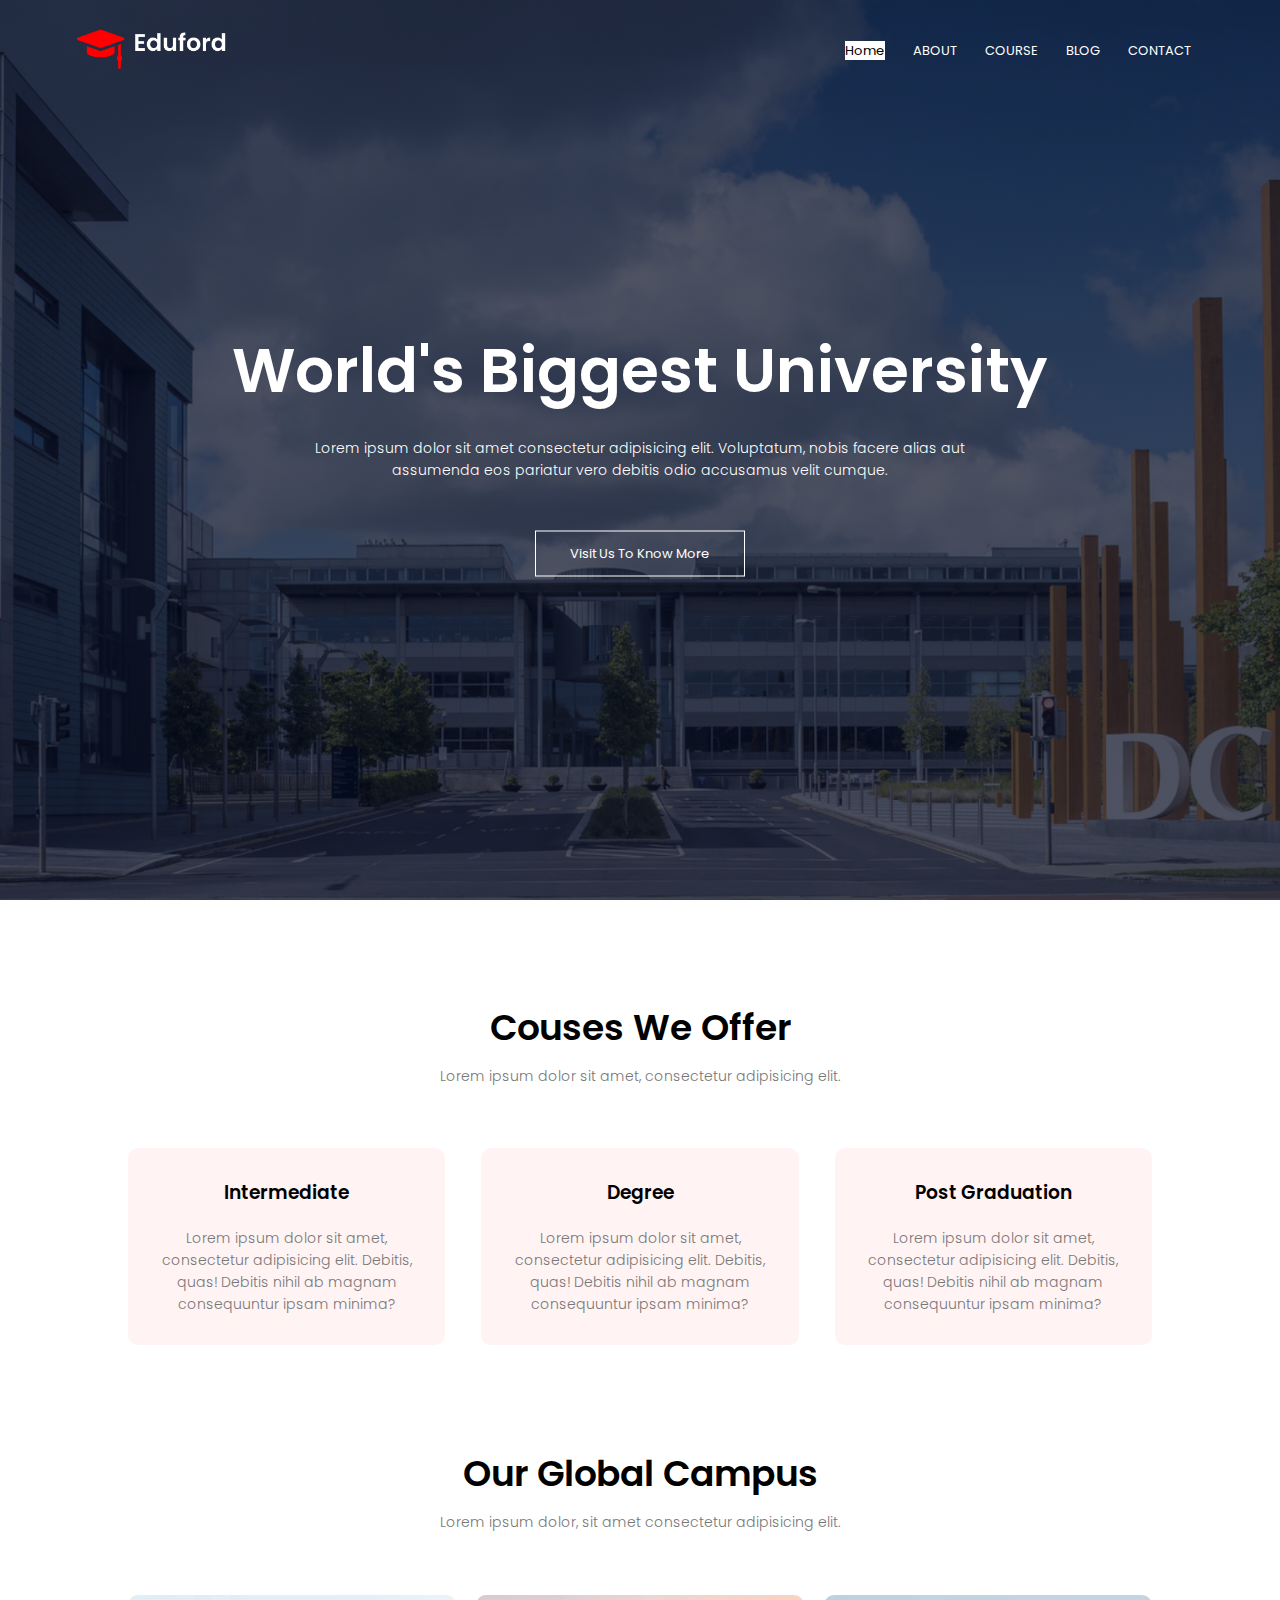
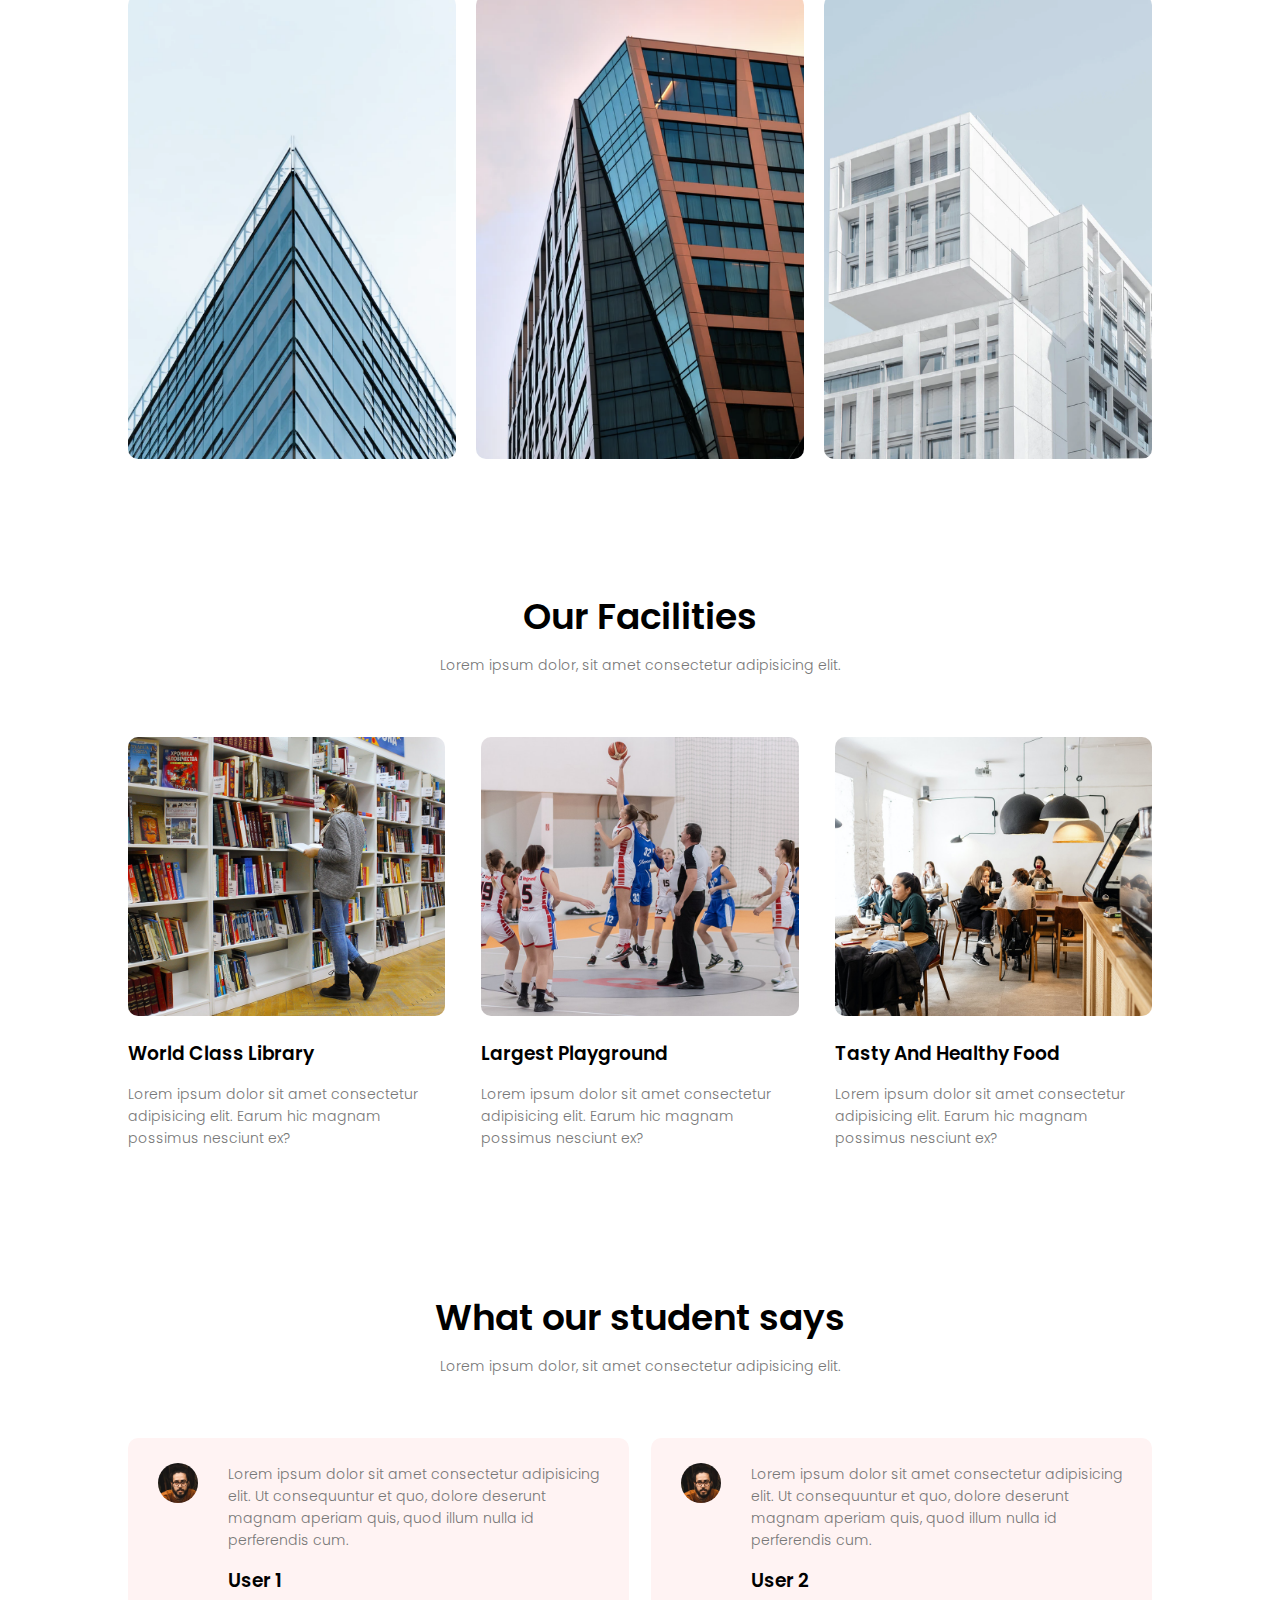
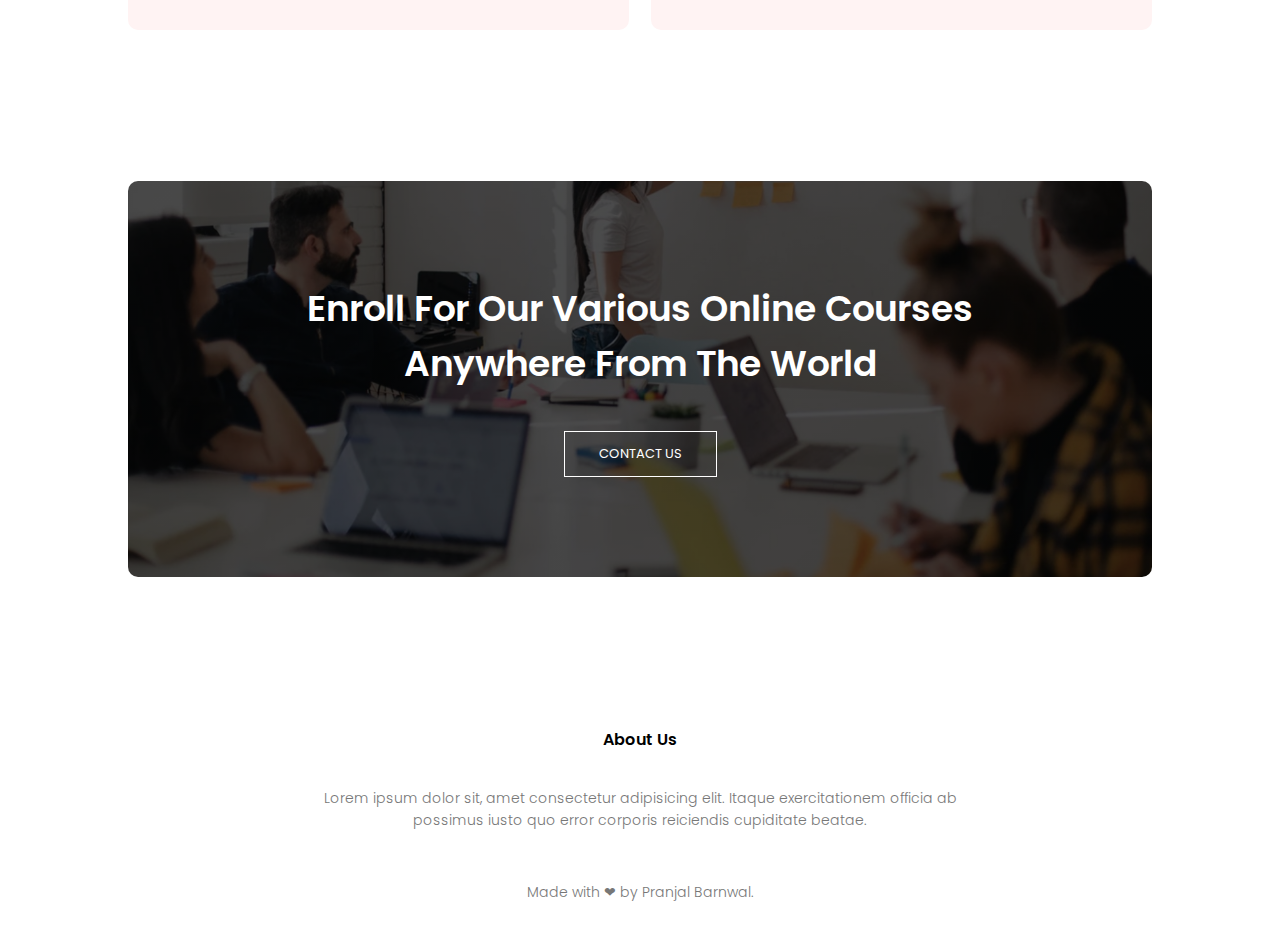
<file: index.html>
<!DOCTYPE html>
<html lang="en">
<head>
    <meta charset="UTF-8">
    <meta http-equiv="X-UA-Compatible" content="IE=edge">
    <meta name="viewport" content="width=device-width, initial-scale=1.0">
    <title>University Website Design</title>
    <link rel="stylesheet" href="HomePage.css">
    <link rel="preconnect" href="https://fonts.googleapis.com">
<link rel="preconnect" href="https://fonts.gstatic.com" crossorigin>
<link href="https://fonts.googleapis.com/css2?family=Poppins:wght@100;200;300;400;600;800&display=swap" rel="stylesheet">
<link rel="stylesheet" href="https://pro.fontawesome.com/releases/v5.10.0/css/all.css" integrity="sha384-AYmEC3Yw5cVb3ZcuHtOA93w35dYTsvhLPVnYs9eStHfGJvOvKxVfELGroGkvsg+p" crossorigin="anonymous"/>
</head>
<body>
    <section class="header">
        <nav>
            <a href="FullWebsiteResponsiveUniv1.html"><img src="logo.png" alt=""></a>
            <div class="nav-links" id="navLinks">
                <i class="fa fa-times" onclick="hideMenu()"></i>
                <ul>
                    <li><a href="index.html" style="background: white; color: black;">Home</a></li>
                    <li><a href="About.html">ABOUT</a></li>
                    <li><a href="Course.html">COURSE</a></li>
                    <li><a href="Blog.html">BLOG</a></li>
                    <li><a href="Contact.html">CONTACT</a></li>
                </ul>
            </div>
            <i class="fa fa-bars" onclick="showMenu()"></i>
        </nav>
        <div class="text-box">
            <h1>World's Biggest University</h1>
            <p>Lorem ipsum dolor sit amet consectetur adipisicing elit. Voluptatum, nobis facere alias aut <br> assumenda eos pariatur vero debitis odio accusamus velit cumque.</p>
            <a href="" class="hero-btn">Visit Us To Know More</a>
        </div>
    </section>

    <!-- Course -->

    <section class="course">
        <h1>Couses We Offer</h1>
        <p>Lorem ipsum dolor sit amet, consectetur adipisicing elit.</p>
        <div class="row">
            <div class="course-col">
                <h3>Intermediate</h3>
                <p>Lorem ipsum dolor sit amet, consectetur adipisicing elit. Debitis, quas! Debitis nihil ab magnam consequuntur ipsam minima?</p>
            </div>
            <div class="course-col">
                <h3>Degree</h3>
                <p>Lorem ipsum dolor sit amet, consectetur adipisicing elit. Debitis, quas! Debitis nihil ab magnam consequuntur ipsam minima?</p>
            </div>
            <div class="course-col">
                <h3>Post Graduation</h3>
                <p>Lorem ipsum dolor sit amet, consectetur adipisicing elit. Debitis, quas! Debitis nihil ab magnam consequuntur ipsam minima?</p>
            </div>
        </div>
    </section>

    <!-- ------- Campus ------- -->

    <section class="campus">
        <h1>Our Global Campus</h1>
        <p>Lorem ipsum dolor, sit amet consectetur adipisicing elit.</p>

        <div class="row">
            <div class="campus-col">
                <img src="meerut.png" >
                <div class="layer">
                    <h3>MEERUT</h3>
                </div>
            </div>
            <div class="campus-col">
                <img src="lucknow.png" >
                <div class="layer">
                    <h3>LUCKNOW</h3>
                </div>
            </div>
            <div class="campus-col">
                <img src="prayagraj.png" >
                <div class="layer">
                    <h3>PRAYAGRAJ</h3>
                </div>
            </div>
        </div>
    </section>



<!-- ---------- Facilities ----------- -->

<section class="facilities">
    <h1>Our Facilities</h1>
    <p>Lorem ipsum dolor, sit amet consectetur adipisicing elit.</p>

    <div class="row">
        <div class="facilities-col">
            <img src="library.png" >
            <h3>World Class Library</h3>
            <p>Lorem ipsum dolor sit amet consectetur adipisicing elit. Earum hic magnam possimus nesciunt ex?</p>
        </div>
        <div class="facilities-col">
            <img src="basketball.png" >
            <h3>Largest Playground</h3>
            <p>Lorem ipsum dolor sit amet consectetur adipisicing elit. Earum hic magnam possimus nesciunt ex?</p>
        </div>
        <div class="facilities-col">
            <img src="cafeteria.png" >
            <h3>Tasty And Healthy Food</h3>
            <p>Lorem ipsum dolor sit amet consectetur adipisicing elit. Earum hic magnam possimus nesciunt ex?</p>
        </div>
    </div>

</section>

<!-- --------- Testimonials ---------- -->

<section class="testimonials">
    <h1>What our student says</h1>
    <p>Lorem ipsum dolor, sit amet consectetur adipisicing elit.</p>

    <div class="row">
        <div class="testimonial-col">
            <img src="user 1.jpg">
            <div>
                <p>Lorem ipsum dolor sit amet consectetur adipisicing elit. Ut consequuntur et quo, dolore deserunt magnam aperiam quis, quod illum nulla id perferendis cum.</p>
                <h3>User 1</h3>
                <i class="fa fa-star"></i>
                <i class="fa fa-star"></i>
                <i class="fa fa-star"></i>
                <i class="fa fa-star"></i>
                <i class="fa fa-star"></i>
            </div>
        </div>
        <div class="testimonial-col">
            <img src="user2.jpg">
            <div>
                <p>Lorem ipsum dolor sit amet consectetur adipisicing elit. Ut consequuntur et quo, dolore deserunt magnam aperiam quis, quod illum nulla id perferendis cum.</p>
                <h3>User 2</h3>
                <i class="fa fa-star"></i>
                <i class="fa fa-star"></i>
                <i class="fa fa-star"></i>
                <i class="fa fa-star"></i>
                <i class="fa fa-star-half-o"></i>
            </div>
        </div>
    </div>
</section>

<!-- ------- Call To Action ------ -->

<section class="cta">
    <h1>Enroll For Our Various Online Courses <br> Anywhere From The World</h1>
    <a href="" class="hero-btn">CONTACT US</a>
</section>


<!-- ----------- Footer ---------- -->

<section class="footer">
    <h4>About Us</h4>
    <p>Lorem ipsum dolor sit, amet consectetur adipisicing elit. Itaque exercitationem officia ab <br> possimus iusto quo error corporis reiciendis cupiditate beatae.</p>
    <div class="icons">
        <a href="#"><ion-icon name="logo-facebook"></ion-icon></a>
        <a href="#"><ion-icon name="logo-instagram"></ion-icon></a>
        <a href="#"><ion-icon name="logo-google"></ion-icon></a>
        <a href="#"><ion-icon name="logo-twitter"></ion-icon></a>
        <a href="#"><ion-icon name="logo-skype"></ion-icon></a>
    </div>
    <p>Made with &#10084; by Pranjal Barnwal.</p>
</section>


    <!-- JavaScript for Toggle Menu -->
    <script>

        var navLinks = document.getElementById("navLinks");

        function showMenu(){
            navLinks.style.right = "0";
        }
        function hideMenu(){
            navLinks.style.right = "-200px  ";
        }

    </script>

    <!-- <script src="https://unpkg.com/ionicons@5.4.0/dist/ionicons.js"></script> -->

</body>
</html>
</file>
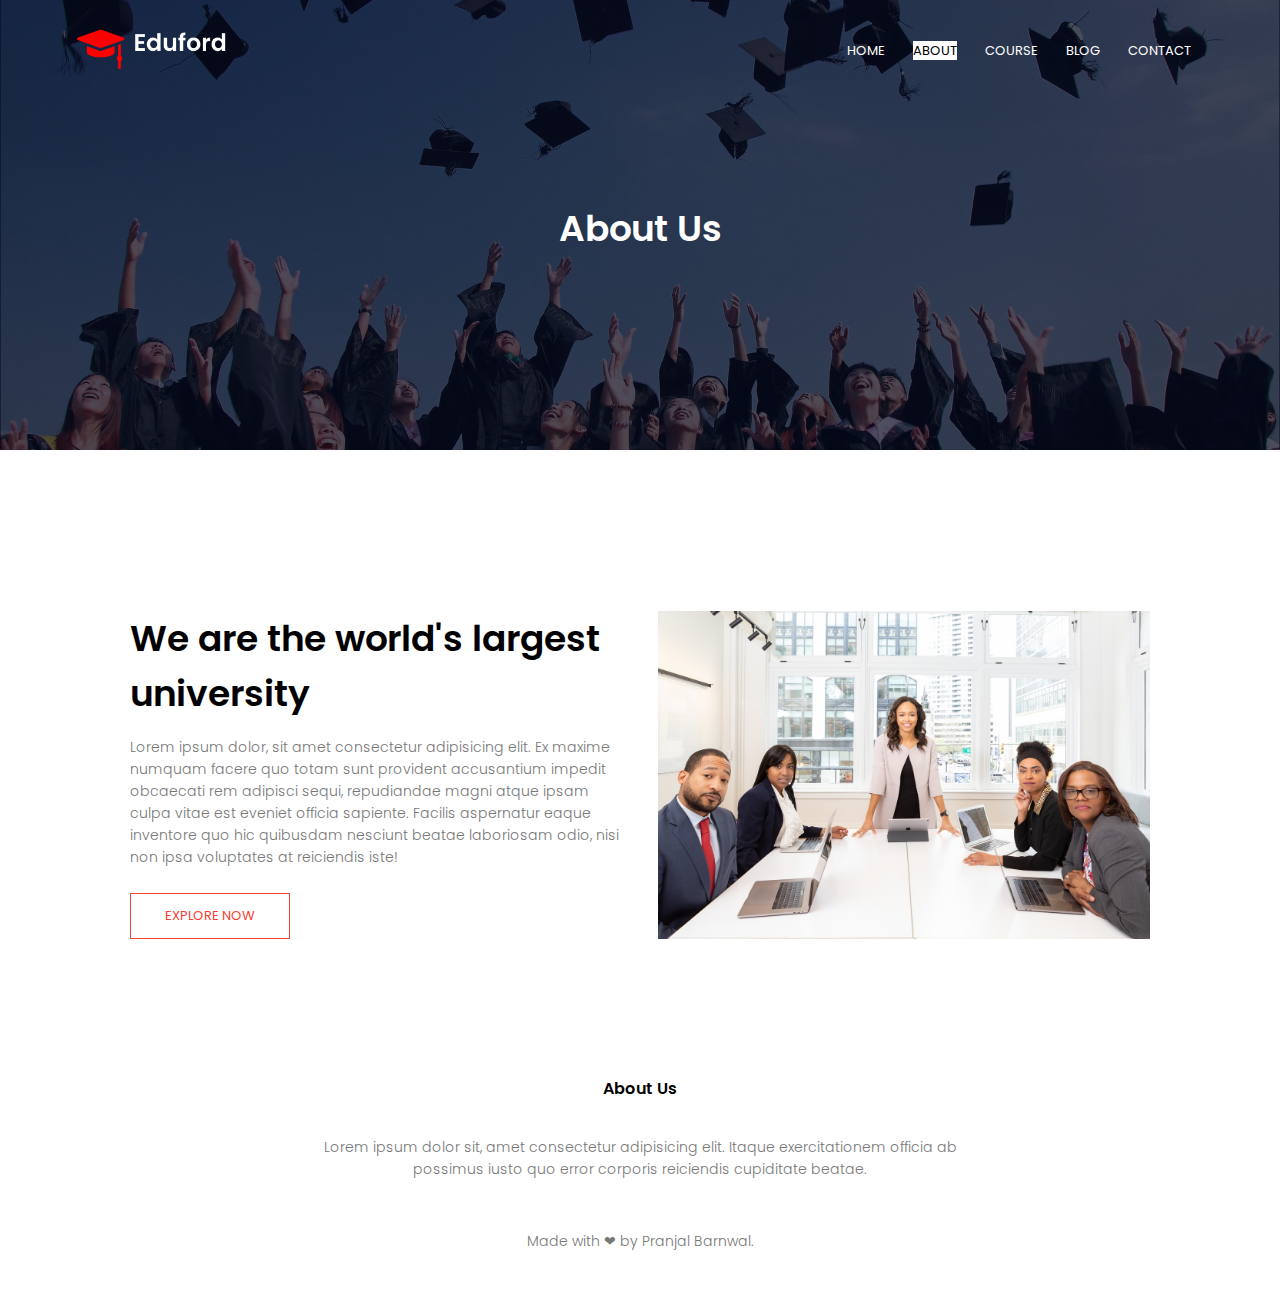
<file: About.html>
<!DOCTYPE html>
<html lang="en">
<head>
    <meta charset="UTF-8">
    <meta http-equiv="X-UA-Compatible" content="IE=edge">
    <meta name="viewport" content="width=device-width, initial-scale=1.0">
    <title>About</title>
    <link rel="stylesheet" href="HomePage.css">
    <link rel="preconnect" href="https://fonts.googleapis.com">
<link rel="preconnect" href="https://fonts.gstatic.com" crossorigin>
<link href="https://fonts.googleapis.com/css2?family=Poppins:wght@100;200;300;400;600;800&display=swap" rel="stylesheet">
<link rel="stylesheet" href="https://pro.fontawesome.com/releases/v5.10.0/css/all.css" integrity="sha384-AYmEC3Yw5cVb3ZcuHtOA93w35dYTsvhLPVnYs9eStHfGJvOvKxVfELGroGkvsg+p" crossorigin="anonymous"/>
</head>
<body>
    <section class="sub-header">
        <nav>
            <a href="About.html"><img src="logo.png" alt=""></a>
            <div class="nav-links" id="navLinks">
                <i class="fa fa-times" onclick="hideMenu()"></i>
                <ul>
                    <li><a href="index.html">HOME</a></li>
                    <li><a href="About.html" style="background: white; color: black;">ABOUT</a></li>
                    <li><a href="Course.html">COURSE</a></li>
                    <li><a href="Blog.html">BLOG</a></li>
                    <li><a href="Contact.html">CONTACT</a></li>
                </ul>
            </div>
            <i class="fa fa-bars" onclick="showMenu()"></i>
        </nav>
        
        <h1>About Us</h1>

    </section>

    <!-- --------- about us content -------- -->

    <section class="about-us">

        <div class="row">

            <div class="about-col">                
                <h1>We are the world's largest university</h1>
                <p>Lorem ipsum dolor, sit amet consectetur adipisicing elit. Ex maxime numquam facere quo totam sunt provident accusantium impedit obcaecati rem adipisci sequi, repudiandae magni atque ipsam culpa vitae est eveniet officia sapiente. Facilis aspernatur eaque inventore quo hic quibusdam nesciunt beatae laboriosam odio, nisi non ipsa voluptates at reiciendis iste!</p>
                <a href="" class="hero-btn red-btn">EXPLORE NOW</a>
            </div>
            <div class="about-col">                
                <img src="about.jpg">
            </div>

        </div>

    </section>

<!-- ----------- Footer ---------- -->

<section class="footer">
    <h4>About Us</h4>
    <p>Lorem ipsum dolor sit, amet consectetur adipisicing elit. Itaque exercitationem officia ab <br> possimus iusto quo error corporis reiciendis cupiditate beatae.</p>
    <div class="icons">
        <a href="#"><ion-icon name="logo-facebook"></ion-icon></a>
        <a href="#"><ion-icon name="logo-instagram"></ion-icon></a>
        <a href="#"><ion-icon name="logo-google"></ion-icon></a>
        <a href="#"><ion-icon name="logo-twitter"></ion-icon></a>
        <a href="#"><ion-icon name="logo-skype"></ion-icon></a>
    </div>
    <p>Made with &#10084; by Pranjal Barnwal.</p>
</section>


    <!-- JavaScript for Toggle Menu -->
    <script >

        var navLinks = document.getElementById("navLinks");

        function showMenu(){
            navLinks.style.right = "0";
        }
        function hideMenu(){
            navLinks.style.right = "-200px  ";
        }

    </script>

<!-- <script src="https://unpkg.com/ionicons@5.4.0/dist/ionicons.js"></script> -->

</body>
</html>
</file>
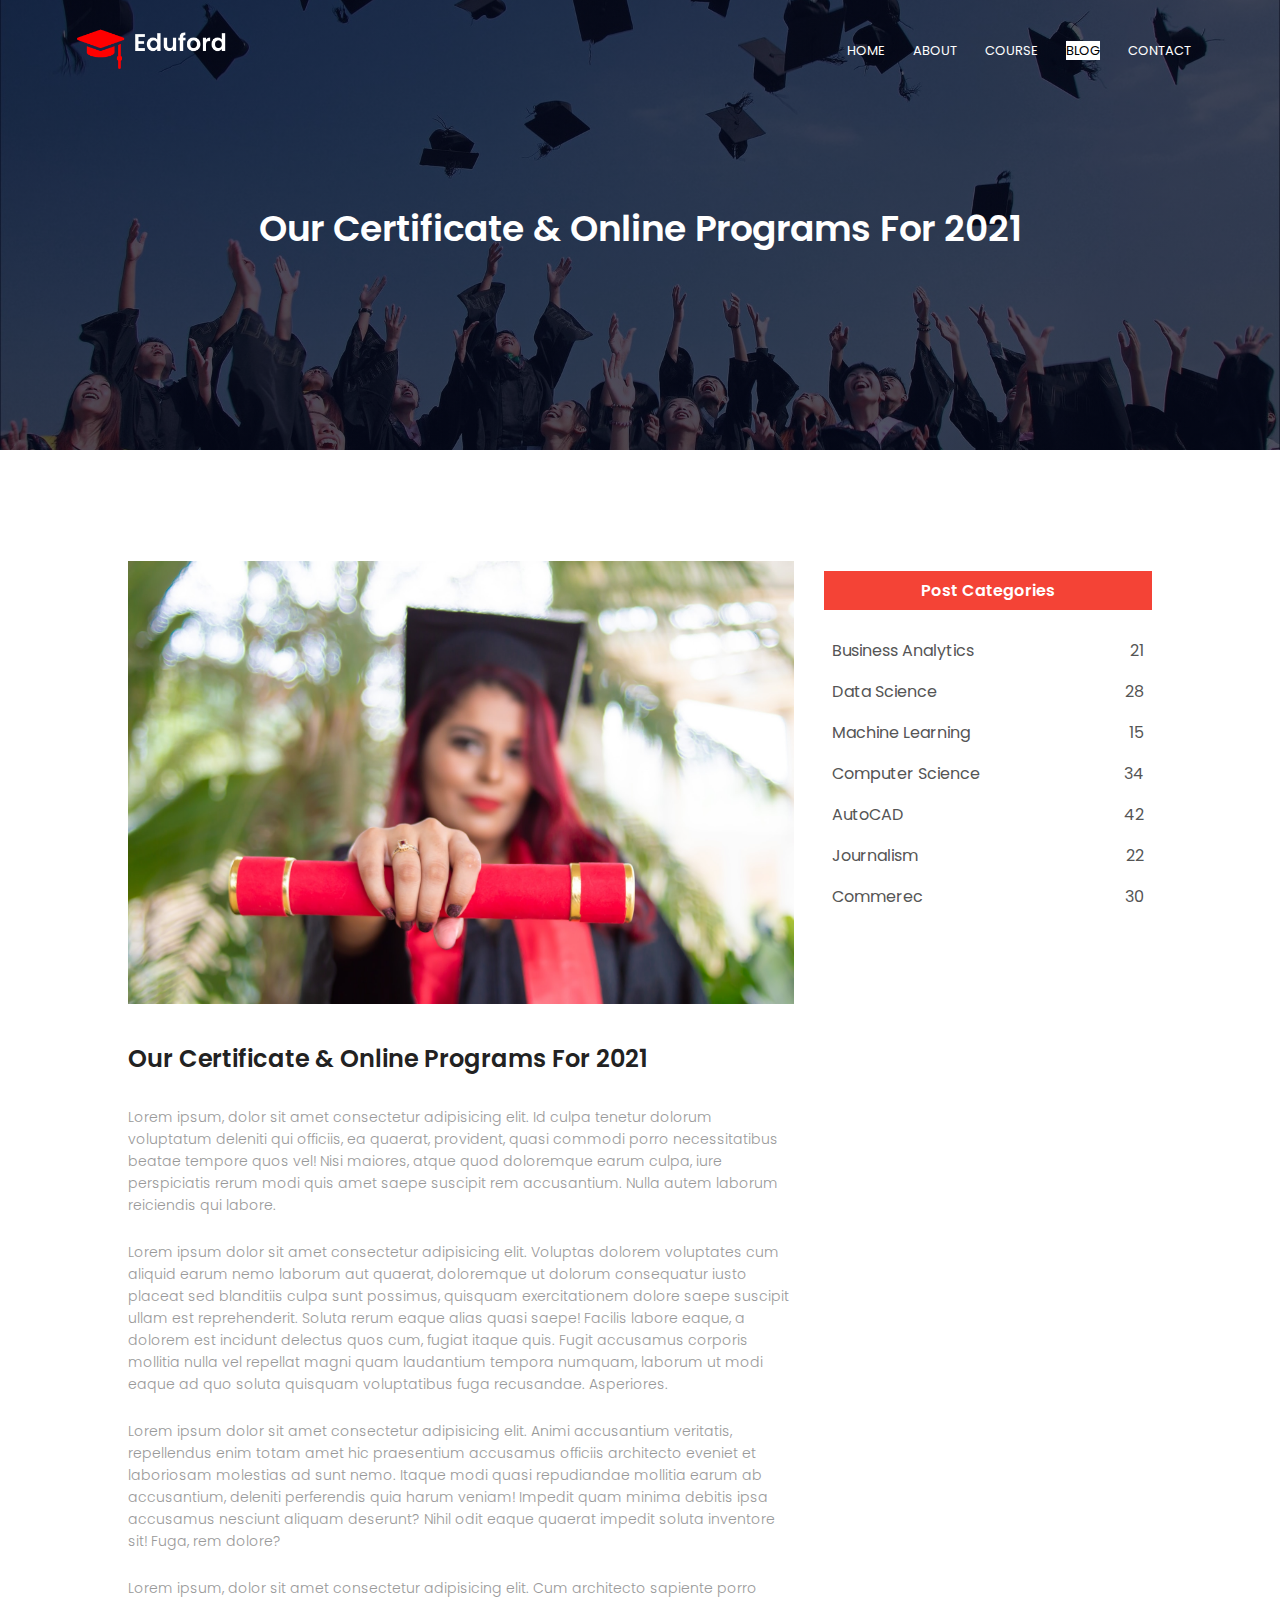
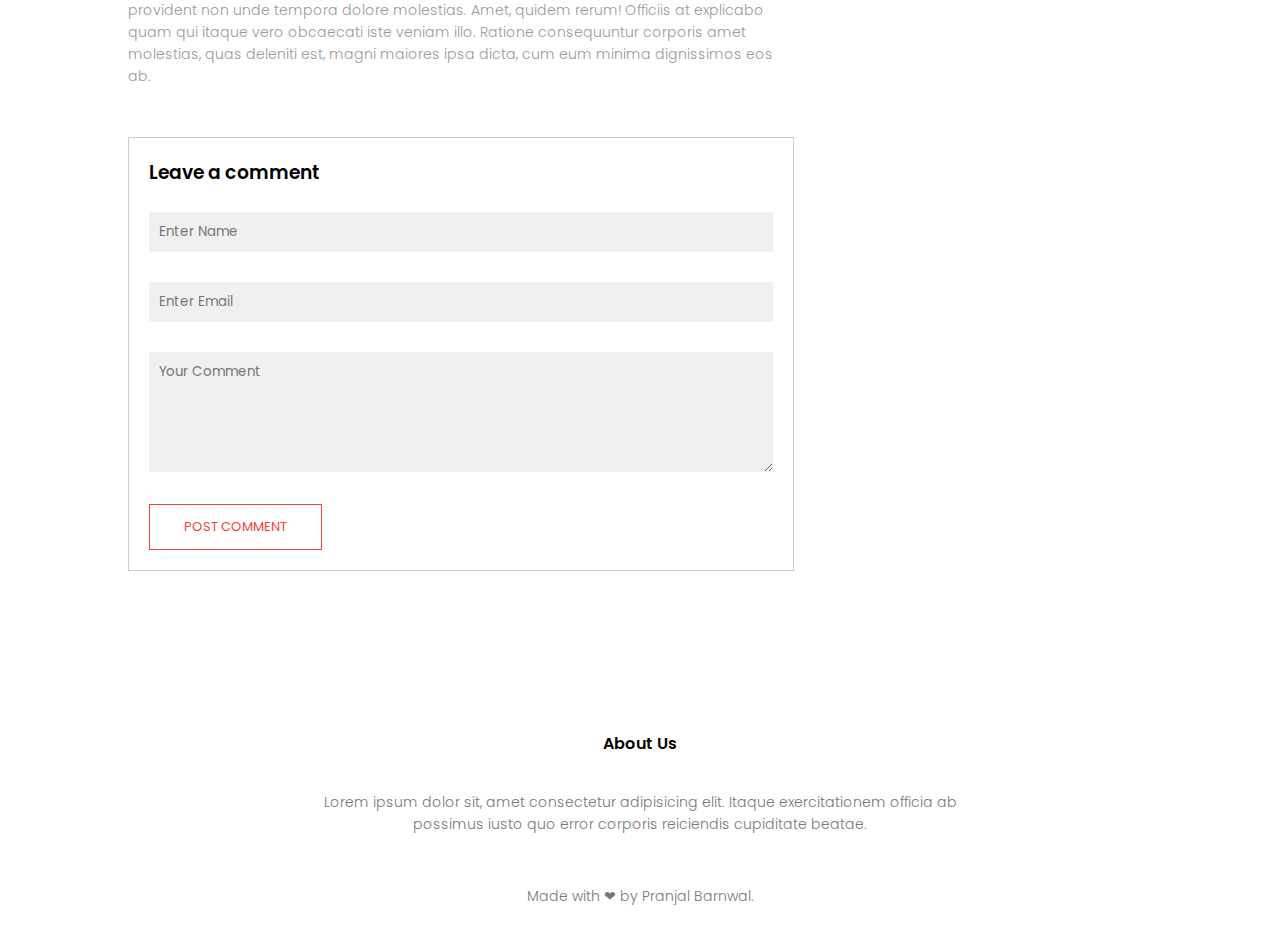
<file: Blog.html>
<!DOCTYPE html>
<html lang="en">

<head>
    <meta charset="UTF-8">
    <meta http-equiv="X-UA-Compatible" content="IE=edge">
    <meta name="viewport" content="width=device-width, initial-scale=1.0">
    <title>Blogs</title>
    <link rel="stylesheet" href="HomePage.css">
    <link rel="preconnect" href="https://fonts.googleapis.com">
    <link rel="preconnect" href="https://fonts.gstatic.com" crossorigin>
    <link href="https://fonts.googleapis.com/css2?family=Poppins:wght@100;200;300;400;600;800&display=swap"
        rel="stylesheet">
    <link rel="stylesheet" href="https://pro.fontawesome.com/releases/v5.10.0/css/all.css"
        integrity="sha384-AYmEC3Yw5cVb3ZcuHtOA93w35dYTsvhLPVnYs9eStHfGJvOvKxVfELGroGkvsg+p" crossorigin="anonymous" />
</head>

<body>
    <section class="sub-header">
        <nav>
            <a href="About.html"><img src="logo.png" alt=""></a>
            <div class="nav-links" id="navLinks">
                <i class="fa fa-times" onclick="hideMenu()"></i>
                <ul>
                    <li><a href="index.html">HOME</a></li>
                    <li><a href="About.html">ABOUT</a></li>
                    <li><a href="Course.html">COURSE</a></li>
                    <li><a href="Blog.html" style="background: white; color: black;">BLOG</a></li>
                    <li><a href="Contact.html">CONTACT</a></li>
                </ul>
            </div>
            <i class="fa fa-bars" onclick="showMenu()"></i>
        </nav>

        <h1>Our Certificate & Online Programs For 2021</h1>

    </section>

    <!-- ---------- blog page content -------- -->

    <section>
        
        <div class="blog-content">

            <div class="row">
                <div class="blog-left">
                    <img src="certificate.jpg">
                    <h2>Our Certificate & Online Programs For 2021</h2>
                    <p>Lorem ipsum, dolor sit amet consectetur adipisicing elit. Id culpa tenetur dolorum voluptatum deleniti qui officiis, ea quaerat, provident, quasi commodi porro necessitatibus beatae tempore quos vel! Nisi maiores, atque quod doloremque earum culpa, iure perspiciatis rerum modi quis amet saepe suscipit rem accusantium. Nulla autem laborum reiciendis qui labore.</p>
                    <br>
                    <p>Lorem ipsum dolor sit amet consectetur adipisicing elit. Voluptas dolorem voluptates cum aliquid earum nemo laborum aut quaerat, doloremque ut dolorum consequatur iusto placeat sed blanditiis culpa sunt possimus, quisquam exercitationem dolore saepe suscipit ullam est reprehenderit. Soluta rerum eaque alias quasi saepe! Facilis labore eaque, a dolorem est incidunt delectus quos cum, fugiat itaque quis. Fugit accusamus corporis mollitia nulla vel repellat magni quam laudantium tempora numquam, laborum ut modi eaque ad quo soluta quisquam voluptatibus fuga recusandae. Asperiores.</p>
                    <br>
                    <p>Lorem ipsum dolor sit amet consectetur adipisicing elit. Animi accusantium veritatis, repellendus enim totam amet hic praesentium accusamus officiis architecto eveniet et laboriosam molestias ad sunt nemo. Itaque modi quasi repudiandae mollitia earum ab accusantium, deleniti perferendis quia harum veniam! Impedit quam minima debitis ipsa accusamus nesciunt aliquam deserunt? Nihil odit eaque quaerat impedit soluta inventore sit! Fuga, rem dolore?</p>
                    <br>
                    <p>Lorem ipsum, dolor sit amet consectetur adipisicing elit. Cum architecto sapiente porro provident non unde tempora dolore molestias. Amet, quidem rerum! Officiis at explicabo quam qui itaque vero obcaecati iste veniam illo. Ratione consequuntur corporis amet molestias, quas deleniti est, magni maiores ipsa dicta, cum eum minima dignissimos eos ab.</p>

                    <div class="comment-box">

                        <h3>Leave a comment</h3>

                        <form class="comment-form">
                            <input type="text" placeholder="Enter Name">
                            <input type="email" placeholder="Enter Email">
                            <textarea rows="5" placeholder="Your Comment"></textarea>
                            <button type="submit" class="hero-btn red-btn">POST COMMENT</button>
                        </form>
                    </div>

                </div>
                <div class="blog-right">
                    <h3>Post Categories</h3>
                    <div>
                        <span>Business Analytics</span>
                        <span>21</span>
                    </div>
                    <div>
                        <span>Data Science</span>
                        <span>28</span>
                    </div>
                    <div>
                        <span>Machine Learning</span>
                        <span>15</span>
                    </div>
                    <div>
                        <span>Computer Science</span>
                        <span>34</span>
                    </div>
                    <div>
                        <span>AutoCAD</span>
                        <span>42</span>
                    </div>
                    <div>
                        <span>Journalism</span>
                        <span>22</span>
                    </div>
                    <div>
                        <span>Commerec</span>
                        <span>30</span>
                    </div>
                </div>
            </div>

        </div>

    </section>
    
    <!-- ----------- Footer ---------- -->

    <section class="footer">
        <h4>About Us</h4>
        <p>Lorem ipsum dolor sit, amet consectetur adipisicing elit. Itaque exercitationem officia ab <br> possimus
            iusto quo error corporis reiciendis cupiditate beatae.</p>
        <div class="icons">
            <a href="#"><ion-icon name="logo-facebook"></ion-icon></a>
            <a href="#"><ion-icon name="logo-instagram"></ion-icon></a>
            <a href="#"><ion-icon name="logo-google"></ion-icon></a>
            <a href="#"><ion-icon name="logo-twitter"></ion-icon></a>
            <a href="#"><ion-icon name="logo-skype"></ion-icon></a>
        </div>
        <p>Made with &#10084; by Pranjal Barnwal.</p>
    </section>


    <!-- JavaScript for Toggle Menu -->
    <script>

        var navLinks = document.getElementById("navLinks");

        function showMenu() {
            navLinks.style.right = "0";
        }
        function hideMenu() {
            navLinks.style.right = "-200px  ";
        }

    </script>

    <!-- <script src="https://unpkg.com/ionicons@5.4.0/dist/ionicons.js"></script> -->

</body>

</html>
</file>
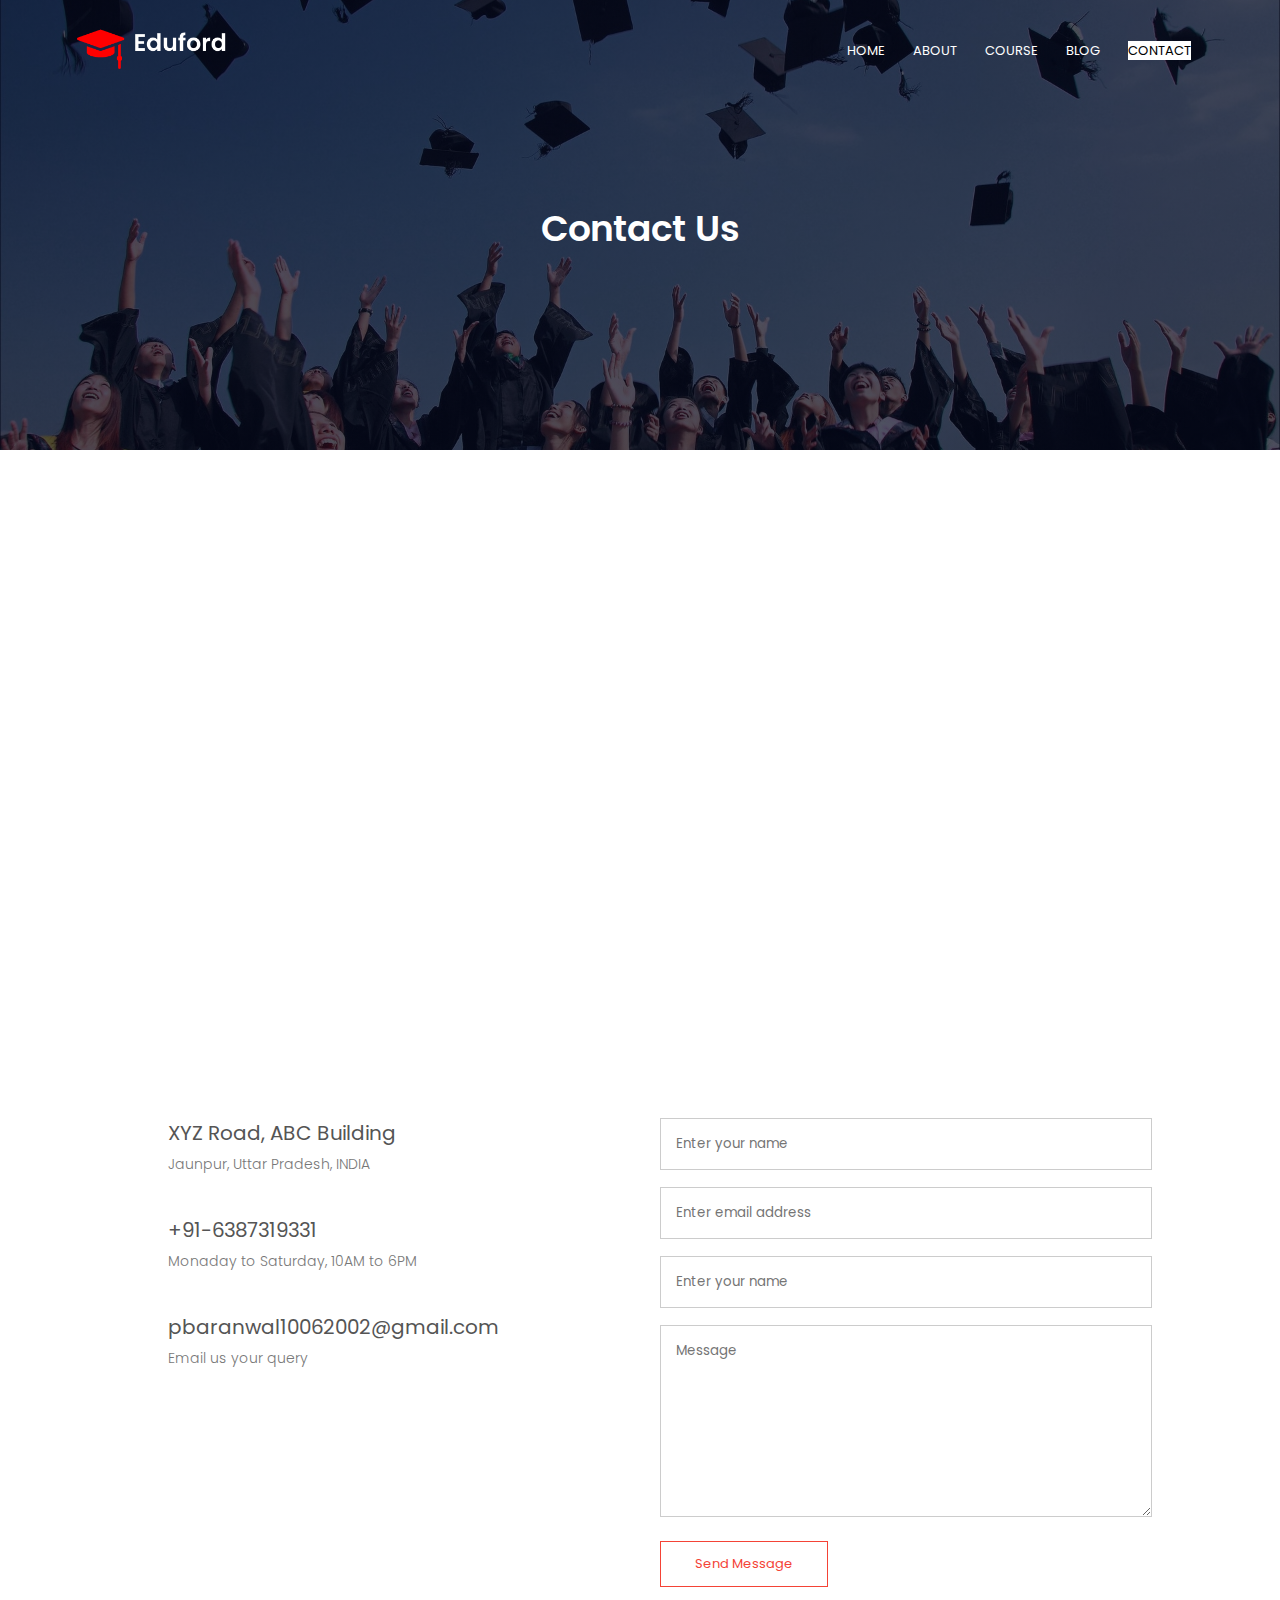
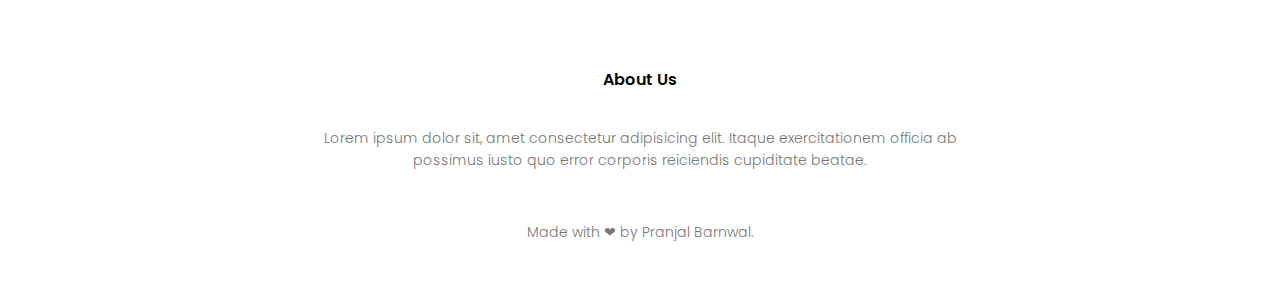
<file: Contact.html>
<!DOCTYPE html>
<html lang="en">
<head>
    <meta charset="UTF-8">
    <meta http-equiv="X-UA-Compatible" content="IE=edge">
    <meta name="viewport" content="width=device-width, initial-scale=1.0">
    <title>Contact</title>
    <link rel="stylesheet" href="HomePage.css">
    <link rel="preconnect" href="https://fonts.googleapis.com">
<link rel="preconnect" href="https://fonts.gstatic.com" crossorigin>
<link href="https://fonts.googleapis.com/css2?family=Poppins:wght@100;200;300;400;600;800&display=swap" rel="stylesheet">
<link rel="stylesheet" href="https://pro.fontawesome.com/releases/v5.10.0/css/all.css" integrity="sha384-AYmEC3Yw5cVb3ZcuHtOA93w35dYTsvhLPVnYs9eStHfGJvOvKxVfELGroGkvsg+p" crossorigin="anonymous"/>
</head>
<body>
    <section class="sub-header">
        <nav>
            <a href="About.html"><img src="logo.png" alt=""></a>
            <div class="nav-links" id="navLinks">
                <i class="fa fa-times" onclick="hideMenu()"></i>
                <ul>
                    <li><a href="index.html">HOME</a></li>
                    <li><a href="About.html">ABOUT</a></li>
                    <li><a href="Course.html">COURSE</a></li>
                    <li><a href="Blog.html">BLOG</a></li>
                    <li><a href="Contact.html" style="background: white; color: black;">CONTACT</a></li>
                </ul>
            </div>
            <i class="fa fa-bars" onclick="showMenu()"></i>
        </nav>
        
        <h1>Contact Us</h1>

    </section>

    <!-- --------- contact us -------- -->

    <section class="location">
        <iframe src="https://www.google.com/maps/embed?pb=!1m14!1m12!1m3!1d2004.7590327848595!2d82.69255250134142!3d25.75179043930753!2m3!1f0!2f0!3f0!3m2!1i1024!2i768!4f13.1!5e1!3m2!1sen!2sin!4v1639758560124!5m2!1sen!2sin" width="600" height="450" style="border:0;" allowfullscreen="" loading="lazy"></iframe>
    </section>

    <section class="contact-us">

        <div class="row">
            <div class="contact-col">
                <div>
                    <i class="fa fa-home" aria-hidden="true"></i>

                    <span>
                        <h5>XYZ Road, ABC Building</h5>
                        <p>Jaunpur, Uttar Pradesh, INDIA</p>
                    </span>
                </div>
                <div>
                    <i class="fa fa-phone" aria-hidden="true"></i>

                    <span>
                        <h5>+91-6387319331</h5>
                        <p>Monaday to Saturday, 10AM to 6PM</p>
                    </span>
                </div>
                <div>
                    <i class="fa fa-envelope-open" aria-hidden="true"></i>
                    <span>
                        <h5>pbaranwal10062002@gmail.com</h5>
                        <p>Email us your query</p>
                    </span>
                </div>
            </div>
            <div class="contact-col">

                <form action="form-handler.php" method="post">
                    <input type="text"
                     name="name" placeholder="Enter your name" required>
                    <input type="email" 
                    name="email" placeholder="Enter email address" required>
                    <input type="text" 
                    name="subject" placeholder="Enter your name" required>
                    <textarea rows="8" 
                    name="message" placeholder="Message" required></textarea>
                    <button type="submit" class="hero-btn red-btn">Send Message</button>
                </form>
            </div>
        </div>

    </section>

<!-- ----------- Footer ---------- -->

<section class="footer">
    <h4>About Us</h4>
    <p>Lorem ipsum dolor sit, amet consectetur adipisicing elit. Itaque exercitationem officia ab <br> possimus iusto quo error corporis reiciendis cupiditate beatae.</p>
    <div class="icons">
        <a href="#"><ion-icon name="logo-facebook"></ion-icon></a>
        <a href="#"><ion-icon name="logo-instagram"></ion-icon></a>
        <a href="#"><ion-icon name="logo-google"></ion-icon></a>
        <a href="#"><ion-icon name="logo-twitter"></ion-icon></a>
        <a href="#"><ion-icon name="logo-skype"></ion-icon></a>
    </div>
    <p>Made with &#10084; by Pranjal Barnwal.</p>
</section>


    <!-- JavaScript for Toggle Menu -->
    <script >

        var navLinks = document.getElementById("navLinks");

        function showMenu(){
            navLinks.style.right = "0";
        }
        function hideMenu(){
            navLinks.style.right = "-200px  ";
        }

    </script>

<!-- <script src="https://unpkg.com/ionicons@5.4.0/dist/ionicons.js"></script> -->

</body>
</html>
</file>
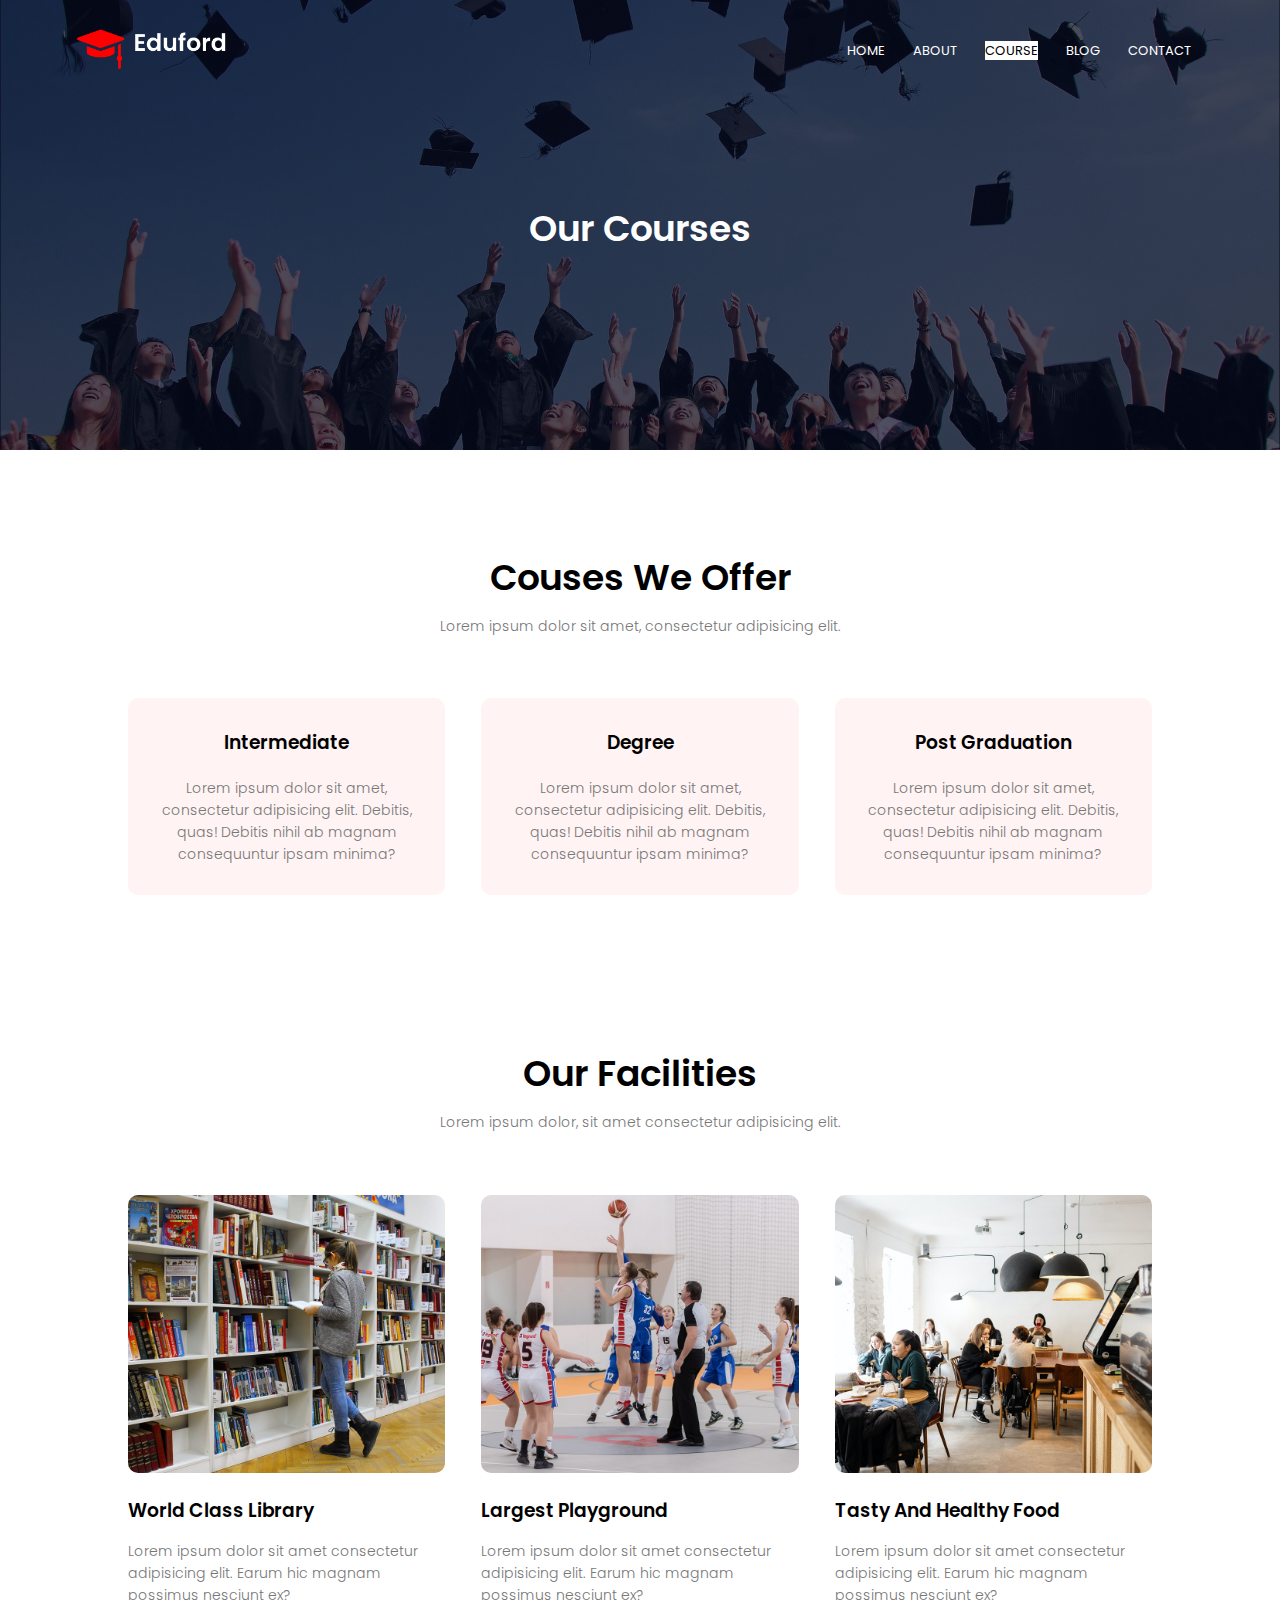
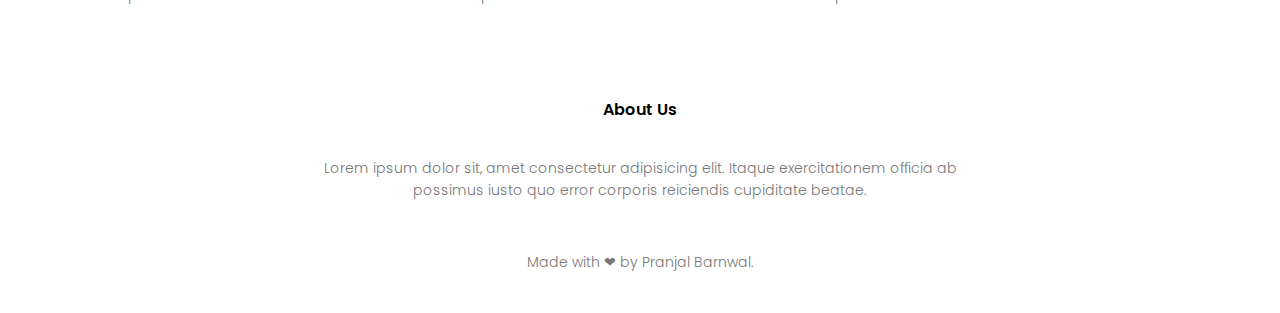
<file: Course.html>
<!DOCTYPE html>
<html lang="en">

<head>
    <meta charset="UTF-8">
    <meta http-equiv="X-UA-Compatible" content="IE=edge">
    <meta name="viewport" content="width=device-width, initial-scale=1.0">
    <title>Courses</title>
    <link rel="stylesheet" href="HomePage.css">
    <link rel="preconnect" href="https://fonts.googleapis.com">
    <link rel="preconnect" href="https://fonts.gstatic.com" crossorigin>
    <link href="https://fonts.googleapis.com/css2?family=Poppins:wght@100;200;300;400;600;800&display=swap"
        rel="stylesheet">
    <link rel="stylesheet" href="https://pro.fontawesome.com/releases/v5.10.0/css/all.css"
        integrity="sha384-AYmEC3Yw5cVb3ZcuHtOA93w35dYTsvhLPVnYs9eStHfGJvOvKxVfELGroGkvsg+p" crossorigin="anonymous" />
</head>

<body>
    <section class="sub-header">
        <nav>
            <a href="About.html"><img src="logo.png" alt=""></a>
            <div class="nav-links" id="navLinks">
                <i class="fa fa-times" onclick="hideMenu()"></i>
                <ul>
                    <li><a href="index.html">HOME</a></li>
                    <li><a href="About.html">ABOUT</a></li>
                    <li><a href="Course.html" style="background: white; color: black;">COURSE</a></li>
                    <li><a href="Blog.html">BLOG</a></li>
                    <li><a href="Contact.html">CONTACT</a></li>
                </ul>
            </div>
            <i class="fa fa-bars" onclick="showMenu()"></i>
        </nav>

        <h1>Our Courses</h1>

    </section>

    <!-- --------- Courses -------- -->

    <section class="course">
        <h1>Couses We Offer</h1>
        <p>Lorem ipsum dolor sit amet, consectetur adipisicing elit.</p>
        <div class="row">
            <div class="course-col">
                <h3>Intermediate</h3>
                <p>Lorem ipsum dolor sit amet, consectetur adipisicing elit. Debitis, quas! Debitis nihil ab magnam
                    consequuntur ipsam minima?</p>
            </div>
            <div class="course-col">
                <h3>Degree</h3>
                <p>Lorem ipsum dolor sit amet, consectetur adipisicing elit. Debitis, quas! Debitis nihil ab magnam
                    consequuntur ipsam minima?</p>
            </div>
            <div class="course-col">
                <h3>Post Graduation</h3>
                <p>Lorem ipsum dolor sit amet, consectetur adipisicing elit. Debitis, quas! Debitis nihil ab magnam
                    consequuntur ipsam minima?</p>
            </div>
        </div>
    </section>

    <!-- ---------- Facilities ----------- -->

    <section class="facilities">
        <h1>Our Facilities</h1>
        <p>Lorem ipsum dolor, sit amet consectetur adipisicing elit.</p>

        <div class="row">
            <div class="facilities-col">
                <img src="library.png">
                <h3>World Class Library</h3>
                <p>Lorem ipsum dolor sit amet consectetur adipisicing elit. Earum hic magnam possimus nesciunt ex?</p>
            </div>
            <div class="facilities-col">
                <img src="basketball.png">
                <h3>Largest Playground</h3>
                <p>Lorem ipsum dolor sit amet consectetur adipisicing elit. Earum hic magnam possimus nesciunt ex?</p>
            </div>
            <div class="facilities-col">
                <img src="cafeteria.png">
                <h3>Tasty And Healthy Food</h3>
                <p>Lorem ipsum dolor sit amet consectetur adipisicing elit. Earum hic magnam possimus nesciunt ex?</p>
            </div>
        </div>

    </section>

    <!-- ----------- Footer ---------- -->

    <section class="footer">
        <h4>About Us</h4>
        <p>Lorem ipsum dolor sit, amet consectetur adipisicing elit. Itaque exercitationem officia ab <br> possimus
            iusto quo error corporis reiciendis cupiditate beatae.</p>
        <div class="icons">
            <a href="#"><ion-icon name="logo-facebook"></ion-icon></a>
            <a href="#"><ion-icon name="logo-instagram"></ion-icon></a>
            <a href="#"><ion-icon name="logo-google"></ion-icon></a>
            <a href="#"><ion-icon name="logo-twitter"></ion-icon></a>
            <a href="#"><ion-icon name="logo-skype"></ion-icon></a>
        </div>
        <p>Made with &#10084; by Pranjal Barnwal.</p>
    </section>


    <!-- JavaScript for Toggle Menu -->
    <script>

        var navLinks = document.getElementById("navLinks");

        function showMenu() {
            navLinks.style.right = "0";
        }
        function hideMenu() {
            navLinks.style.right = "-200px  ";
        }

    </script>

    <!-- <script src="https://unpkg.com/ionicons@5.4.0/dist/ionicons.js"></script> -->

</body>

</html>
</file>
<file: HomePage.css>
*{
    margin: 0;
    padding: 0;
    font-family: 'Poppins', sans-serif;
}

.header{
    min-height: 100vh;
    width: 100%;
    background-image: linear-gradient(rgba(4,9,30,0.7),rgba(4,9,30,0.7)), url(banner.png);
    background-position: center;
    background-size: cover;
    position: relative;
}

nav{
    display: flex;
    padding: 2% 6%;
    justify-content: space-between;
    align-items: center;
}

nav img{
    width: 150px;
}

.nav-links{
    flex: 1;
    text-align: right;
}

.nav-links ul li{
    list-style: none;
    display: inline-block;
    padding: 8px 12px;
    position: relative;
}

.nav-links ul li a{
    color: white;
    text-decoration: none;
    font-size: 13px;
}

.nav-links ul li::after{
    content: '';
    width: 0%;
    height: 2px;
    background: #f44336;
    display: block;
    margin: auto;
    transition: 0.4s;
}

.nav-links ul li:hover::after{
    width: 100%;
}

.text-box{
    width: 90%;
    color: white;
    position: absolute;
    top: 50%;
    left: 50%;
    transform: translate(-50%,-50%);
    text-align: center;
}

.text-box h1{
    font-size: 62px;
}

.text-box p{
    margin: 10px 0 40px;
    font-size: 14px;
    color: white;

}

.hero-btn{
    display: inline-block;
    text-decoration: none;
    color: white;
    border: 1px solid white;
    padding: 12px 34px;
    font-size: 13px;
    background: transparent;
    position: relative;
    cursor: pointer;
}

.hero-btn:hover{
    border: 1px solid #f44336;
    background: #f44336;
    transition: 0.7s;
}

nav .fa{
    display: none;
}

@media(max-width: 700px){
    .text-box h1{
        font-size: 20px;
    }
    .nav-links ul li{
        display: block;
    }
    .nav-links{
        position: fixed;
        background: #f44336;
        height: 100vh;
        width: 200px;
        top: 0;
        right: -200px;
        text-align: left;
        z-index: 2;
        transition: 1s;
    }
    nav .fa{
        display: block;
        color: #fff;
        margin: 10px;
        font-size: 22px;
        cursor: pointer;
    }
    .nav-links ul{
        padding: 30px;
    }
}

/* ------- Course ------- */

.course{
    width: 80%;
    margin: auto;
    text-align: center;
    padding-top: 100px;
}

h1{
    font-size: 36px;
    font-weight: 600;
}

p{
    color: #777;
    font-size: 14px;
    font-weight: 300;
    line-height: 22px;
    padding: 10px;
}

.row{
    margin-top: 5%;
    display: flex;
    justify-content: space-between;
}

.course-col{
    flex-basis: 31%;
    background: #fff3f3;
    border-radius: 10px;
    margin-bottom: 5%;
    padding: 20px 12px;
    box-sizing: border-box;
    transition: 0.5s;
}

h3{
    text-align: center;
    font-weight: 600;
    margin: 10px 0;
}

.course-col:hover{
    box-shadow: 0 0 20px 0px rgba(0,0,0,0.3);
}
@media(max-width: 700px){
    .row{
        flex-direction: column;
    }
}

/* ------ Campus ------- */

.campus{
    width: 80%;
    margin: auto;
    text-align: center;
    padding-top: 50px;
}

.campus-col{
    flex-basis: 32%;
    border-radius: 10px;
    margin-bottom: 30px;
    position: relative;
    overflow: hidden;
}

.campus-col img{
    width: 100%;
    display: block;

}

.layer{
    background: transparent;
    height: 100%;
    width: 100%;
    position: absolute;
    top: 0;
    left: 0;
    transition: 0.5s;
}

.layer:hover{
    background: rgba(226,0,0,0.7);
}

.layer h3{
    width: 100%;
    font-weight: 500;
    color: #fff;
    font-size: 26px;
    bottom: 0;
    left: 50%;
    transform: translateX(-50%);
    position: absolute;
    opacity: 0;
    transition: 0.5s;
}

.layer:hover h3{
    bottom: 49%;
    opacity: 1;
}


/* ---------- Facilities --------- */

.facilities{
    width: 80%;
    margin: auto;
    text-align: center;
    padding-top: 100px;
}

.facilities-col{
    flex-basis: 31%;
    border-radius: 10px;
    margin-bottom: 4%;
    text-align: left;
}

.facilities-col img{
    width: 100%;
    border-radius: 10px;
}

.facilities-col p{
    padding: 0;
}

.facilities-col h3{
    margin-top: 16px;
    margin-bottom: 15px;
    text-align: left;
}


/* --------- testimonials -------- */

.testimonials{
    width: 80%;
    margin: auto;
    padding-top: 100px;
    text-align: center;
}

.testimonial-col{
    flex-basis: 44%;
    border-radius: 10px;
    margin-bottom: 5%;
    text-align: left;
    background: #fff3f3;
    padding: 25px;
    cursor: pointer;
    display: flex;
}  

.testimonial-col img{
    height: 40px;
    margin-left: 5px;
    margin-right: 30px;
    border-radius: 50%;
}

.testimonial-col p{
    padding: 0;
}

.testimonial-col h3{
    margin-top: 15px;
    text-align: left;
}

.testimonial-col .fa{
    color: #f44336;
}

@media(max-width: 700px){
    .testimonial-col img{
        margin-left: 0px;
        margin-right: 15px;
    }
}

/* ------------ call to action -------------- */

.cta{
    margin: 100px auto;
    width: 80%;
    background-image: linear-gradient(rgba(0,0,0,0.7),rgba(0,0,0,0.7)),url(banner2.jpg);
    background-position: center;
    background-size: cover;
    border-radius: 10px;
    text-align: center;
    padding: 100px 0;
}

.cta h1{
    color: white;
    margin-bottom: 40px;
    padding: 0;
}

@media(max-width: 700px){
    .cta h1{
        font-size: 24px;
    }
}

.footer{
    width: 100%;
    text-align: center;
    padding: 30px 0;
}

.footer h4{
    margin-bottom: 25px;
    margin-top: 20px;
    font-weight: 600;
}

.icons a{
    color: #f44336;
    margin: 0 8px;
    cursor: pointer;
    padding: 6px;
    font-size: 20px;
}

/* ----------- about us page ----------- */
.sub-header{
    height: 50vh;
    width: 100%;
    background-image: linear-gradient(rgba(4,9,30,0.7),rgba(4,9,30,0.7)), url(background.jpg);
    background-position: center;
    background-size: cover;
    text-align: center;
    color: #fff;
}

.sub-header h1{
    margin-top: 100px;
    
}

.about-us{
    width: 80%;
    margin: auto;
    padding-top: 80px;
    padding-bottom: 50px;
}

.about-col{
    flex-basis: 48%;
    padding: 30px 2px;
}

.about-col img{
    width: 100%;
}

.about-col h1{
    padding-top: 0;

}

.about-col p{
    padding: 15px 0 25px;
}

.red-btn{
    border: 1px solid #f44336;
    background: transparent;
    color: #f44336;
}

.red-btn:hover{
    color: #fff;

}

/* --------- blog -content --------- */

.blog-content{
    width: 80%;
    margin: auto;
    padding: 60px 0;
}

.blog-left{
    flex-basis: 65%;
}

.blog-left img{
    width: 100%;
}

.blog-left h2{
    color: #222;
    font-weight: 600;
    margin: 30px 0;
}

.blog-left p{
    color: #999;
    padding: 0;
}

.blog-right{
    flex-basis: 32%;
}

.blog-right h3{
    background: #f44336;
    color: #fff;
    padding: 7px 0;
    font-size: 16px;
    margin-bottom: 20px;
}

.blog-right div{
    display: flex;
    align-items: center;
    justify-content: space-between;
    color: #555;
    padding: 8px;
    box-sizing: border-box;
}

.comment-box{
    border: 1px solid #ccc;
    margin: 50px 0;
    padding: 10px 20px;
}

.comment-box h3{
    text-align: left;
}

.comment-form input, .comment-form textarea{
    width: 100%;
    padding: 10px;
    margin: 15px 0;
    box-sizing: border-box;
    border: none;
    outline: none;
    background: #f0f0f0;
}

.comment-form button{
    margin: 10px 0;
}

@media(max-width:700px){
    .sub-header h1{
        font-size: 24px;
    }
}

/* ---------- contact us page ----------- */

.location{
    width: 80%;
    margin: auto;
    padding: 80px 0;

}

.location iframe{
    width: 100%;
}

.contact-us{
    width: 80%;
    margin: auto;
}

.contact-col{
    flex-basis: 48%;
    margin-bottom: 30px;
}

.contact-col div{
    display: flex;
    align-items: center;
    margin-bottom: 40px ;
}

.contact-col div .fa{
    font-size: 28px;
    color: #f44336;
    margin: 10px;
    margin-right: 30px;
}

.contact-col div p{
    padding: 0;
}

.contact-col div h5{
    font-size: 20px;
    margin-bottom: 5px;
    color: #555;
    font-weight: 400;
}

.contact-col input, .contact-col textarea{
    width: 100%;
    padding: 15px;
    margin-bottom: 17px;
    outline: none;
    border: 1px solid #ccc;
    box-sizing: border-box;
}
</file>
